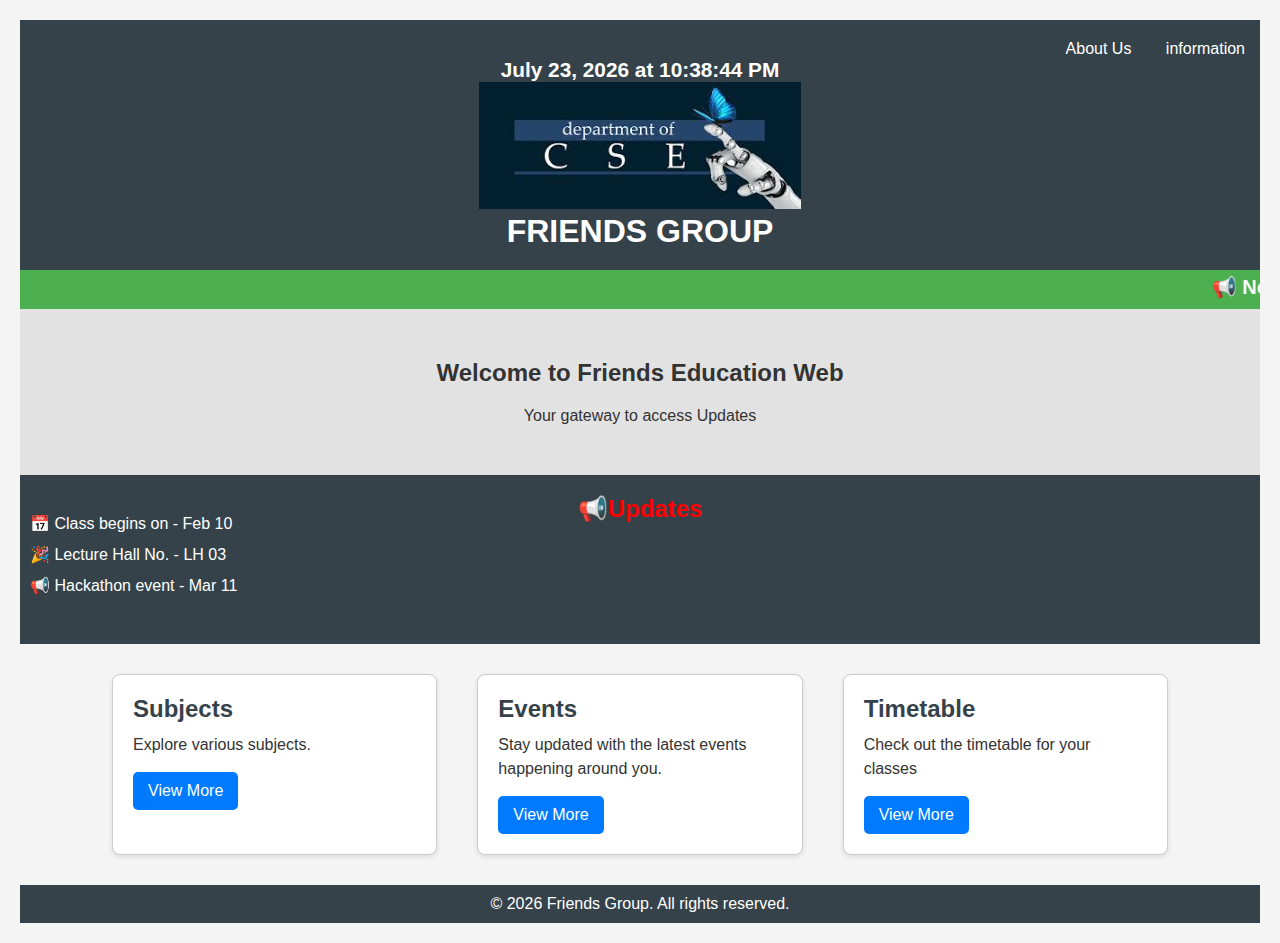
<file: index.html>
<!DOCTYPE html>
<html lang="en">
<head>
    <meta charset="UTF-8">
    <meta name="viewport" content="width=device-width, initial-scale=1.0">
    <title>Study With Friends</title>
    <link rel="stylesheet" href="styles.css"> <!-- Corrected CSS link -->
    <link rel="stylesheet" href="https://cdnjs.cloudflare.com/ajax/libs/font-awesome/5.15.4/css/all.min.css">
</head>
<body> 
    <div id="navbar">
    <header>
        <nav>
            <ul>
                <li><a href="#" aria-label="About Us">About Us</a></li>
                <li><a href="contact/contact01.html" aria-label="Contact">information</a></li>
            </ul>
        </nav>
        <a class="date-time" id="dateTime"></a> 
        <div class="header-left">
            <img src="logo1.jpeg" alt="Logo" class="header-image" style="width: 8.5cm;">
        </div> 
        <div class="logo">
            <h1>FRIENDS GROUP</h1>
        </div>
        
    </header> 

    <!-- News Ticker -->
    <div class="news-ticker">
        <marquee behavior="scroll" direction="left">
            <span>📢 New Course: Advanced Mathematics starting next week! | 📅 Upcoming Webinar on Career Guidance on March 15th! | 🎉 Join our Annual Day Celebration on April 20th!</span>
        </marquee>
    </div>
    
    <main>   
        <section class="hero">
            <h2>Welcome to Friends Education Web</h2>
            <p>Your gateway to access Updates</p>
        </section>    
    </main> 
    <div class="main">
        <div class="event">
            <header>
            <h2 style="color: red; text-align: center; height: 0.2cm;">📢Updates</h2>
            <div class="list">
                <ul>
                    <li><li>📅 Class begins on - Feb 10</li>
                    <li>🎉 Lecture Hall No. - LH 03</li>
                    <li>📢 Hackathon event - Mar 11</li>
                    <!-- <li>📅 Tentative Time table - Feb 10 to May 31</li> -->

                </ul>
    
            </div>
        </header>
        </div> 
       
    </div>
    <div class="container">
        <div class="topics">
            <div class="topic" id="subjects">
                <h2>Subjects</h2>
                <p>Explore various subjects.</p>
               <a href="subjects1/events.html" class="button" role="button">View More</a> 
               
            </div>
            <div class="topic" id="events">
                <h2>Events</h2>
                <p>Stay updated with the latest events happening around you.</p>
                <a href="events/events2.html" class="button" role="button">View More</a> 
            </div>
            <div class="topic" id="timetable">
                <h2>Timetable</h2>
                <p>Check out the timetable for your classes</p>
                <a href="timetable/01.html" class="button" role="button">View More</a> 
            </div>
        </div>
    </div>
 
    </div>
        <meta name="viewport" content="width=device-width, initial-scale=1.0">
        <footer>
            <p>&copy; <span id="year"></span> Friends Group. All rights reserved.</p>
        </footer>
    <script src="script.js"></script>
    </body>
    </html>
</file>
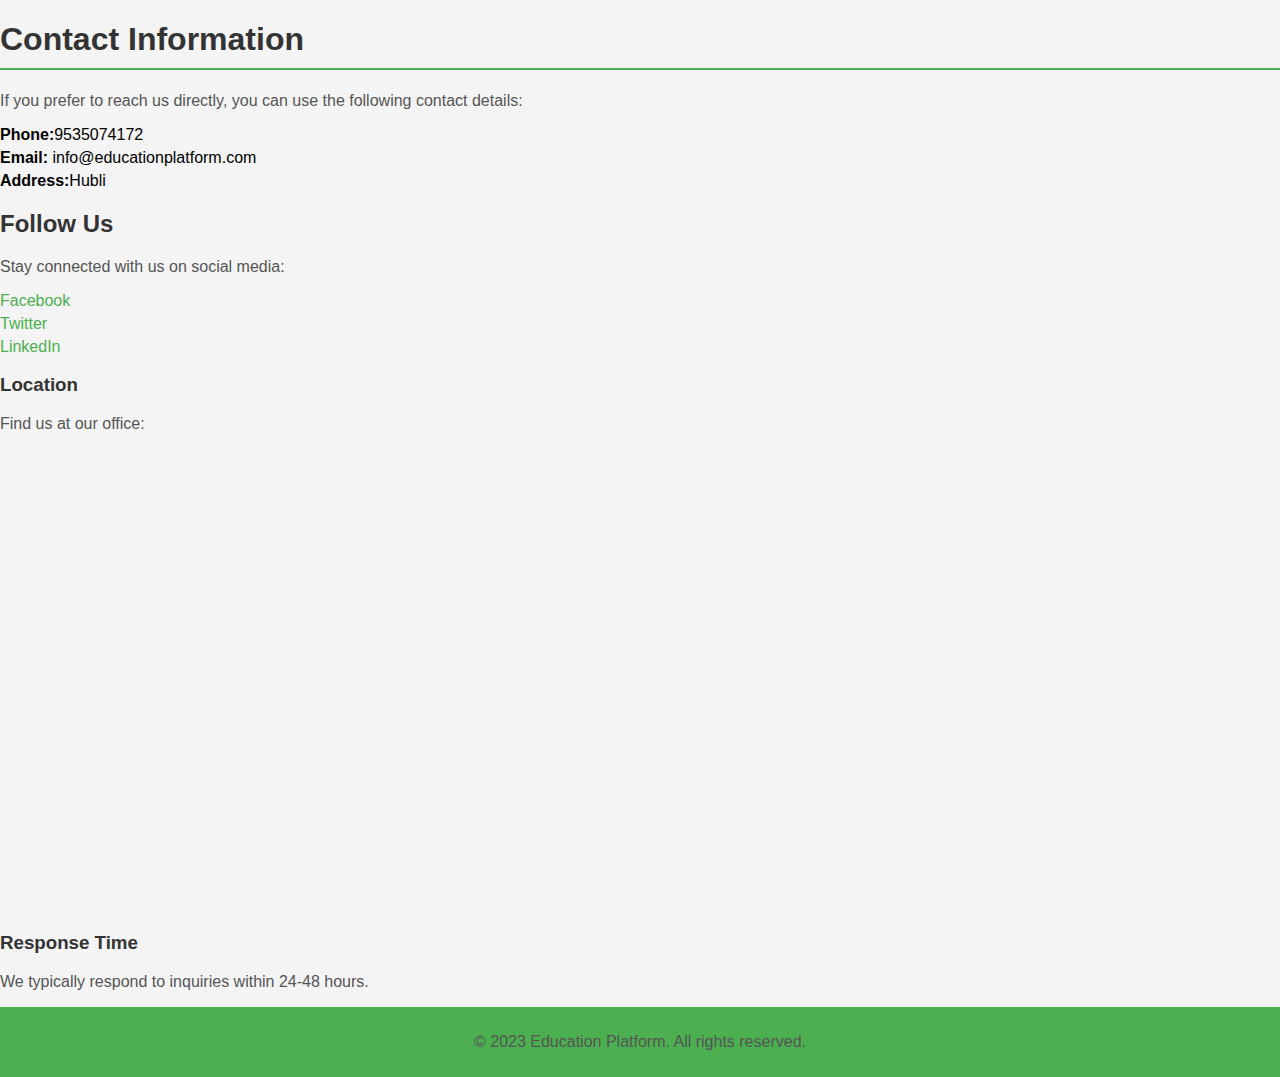
<file: contact/contact01.html>
<!DOCTYPE html>
<html lang="en">
<head>
    <meta charset="UTF-8">
    <meta name="viewport" content="width=device-width, initial-scale=1.0">
    <title>Education Web Page</title>
    <link rel="stylesheet" href="contact02.css"> 
</head>
<body>
            <h1>Contact Information</h1>
            <p>If you prefer to reach us directly, you can use the following contact details:</p>
            <ul> 
                <li><strong>Phone:</strong>9535074172</li>
                <li><strong>Email:</strong> info@educationplatform.com</li>
                <li><strong>Address:</strong>Hubli</li>
            </ul>

            <h2>Follow Us</h2>
            <p>Stay connected with us on social media:</p>
            <ul>
                <li><a href="https://facebook.com/yourpage" target="_blank">Facebook</a></li>
                <li><a href="https://twitter.com/yourpage" target="_blank">Twitter</a></li>
                <li><a href="https://linkedin.com/company/yourpage" target="_blank">LinkedIn</a></li>
            </ul> 

            <h3>Location</h3>
            <p>Find us at our office:</p>
            <iframe
                src="https://www.google.com/maps/place/AGM+Rural+College+of+Engineering+and+Technology+Hubli/@15.217119,75.1424116,809m/data=!3m2!1e3!4b1!4m6!3m5!1s0x3bb928973c3b57d1:0x2601857a4e60d3e6!8m2!3d15.217119!4d75.1424116!16s%2Fg%2F1tfcg66t?entry=ttu&g_ep=EgoyMDI1MDIwMi4wIKXMDSoASAFQAw%3D%3D"
                width="600" height="450" style="border:0;" allowfullscreen="" loading="lazy"></iframe>
            
            <h3>Response Time</h3>
            <p>We typically respond to inquiries within 24-48 hours.</p>
        </section>
    </main>

    <footer>
        <p>&copy; 2023 Education Platform. All rights reserved.</p>
    </footer>

    <script src="contact03.js"></script>
</body> 
</html>
</file>
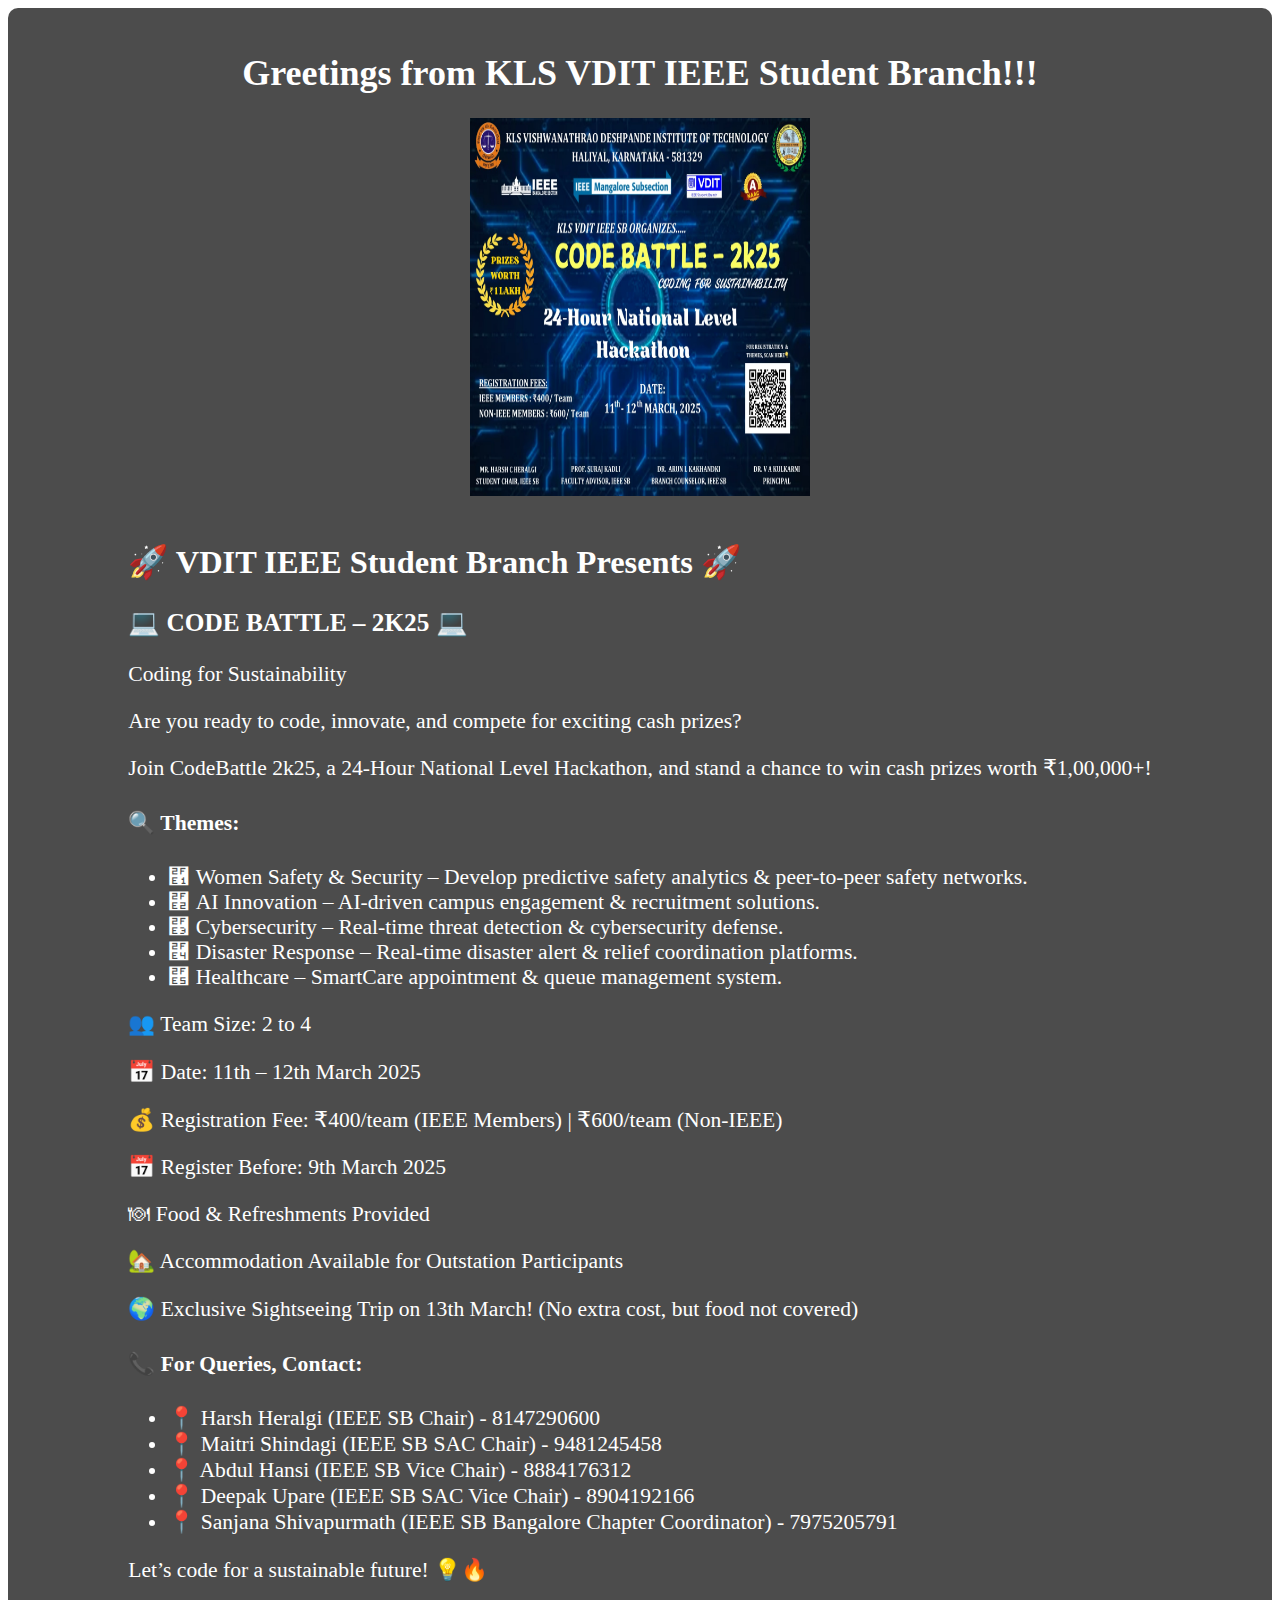
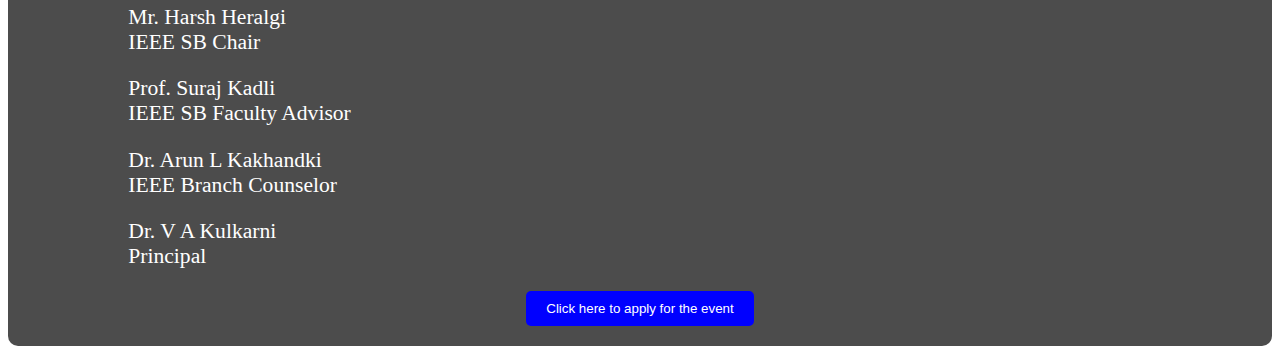
<file: events/events2.html>
<!DOCTYPE html>
<html lang="en">
<head>
    <meta charset="UTF-8">
    <meta name="viewport" content="width=device-width, initial-scale=1.0">
    <title>Code Battle 2K25</title>
    <link rel="stylesheet" href="events2.css">
</head>
<body>

    
    <main class="container" style="color: white;">
        <section class="topics">
            <header>
                <h1>Greetings from KLS VDIT IEEE Student Branch!!!</h1>
            </header>
            <img src="ada2.jpeg" alt="Event Image" class="event-image">
            <div class="topic" style="font-size:larger;">
                <h2>🚀 VDIT IEEE Student Branch Presents 🚀</h2>
                <h3>💻 CODE BATTLE – 2K25 💻</h3>
                <p>Coding for Sustainability</p>
                <p>Are you ready to code, innovate, and compete for exciting cash prizes?</p>
                <p>Join CodeBattle 2k25, a 24-Hour National Level Hackathon, and stand a chance to win cash prizes worth ₹1,00,000+!</p>

                <h4>🔍 Themes:</h4>
                <ul>
                    <li>⿡ Women Safety & Security – Develop predictive safety analytics & peer-to-peer safety networks.</li>
                    <li>⿢ AI Innovation – AI-driven campus engagement & recruitment solutions.</li>
                    <li>⿣ Cybersecurity – Real-time threat detection & cybersecurity defense.</li>
                    <li>⿤ Disaster Response – Real-time disaster alert & relief coordination platforms.</li>
                    <li>⿥ Healthcare – SmartCare appointment & queue management system.</li>
                </ul>

                <p>👥 Team Size: 2 to 4</p>
                <p>📅 Date: 11th – 12th March 2025</p>
                <p>💰 Registration Fee: ₹400/team (IEEE Members) | ₹600/team (Non-IEEE)</p>
                <p>📅 Register Before: 9th March 2025</p>

                <p>🍽 Food & Refreshments Provided</p>
                <p>🏡 Accommodation Available for Outstation Participants</p>
                <p>🌍 Exclusive Sightseeing Trip on 13th March! (No extra cost, but food not covered)</p>

                <h4>📞 For Queries, Contact:</h4>
                <ul>
                    <li>📍 Harsh Heralgi (IEEE SB Chair) - 8147290600</li>
                    <li>📍 Maitri Shindagi (IEEE SB SAC Chair) - 9481245458</li>
                    <li>📍 Abdul Hansi (IEEE SB Vice Chair) - 8884176312</li>
                    <li>📍 Deepak Upare (IEEE SB SAC Vice Chair) - 8904192166</li>
                    <li>📍 Sanjana Shivapurmath (IEEE SB Bangalore Chapter Coordinator) - 7975205791</li>
                </ul>

                <p>Let’s code for a sustainable future! 💡🔥</p>

                <footer>
                    <p>Mr. Harsh Heralgi<br>IEEE SB Chair</p>
                    <p>Prof. Suraj Kadli<br>IEEE SB Faculty Advisor</p>
                    <p>Dr. Arun L Kakhandki<br>IEEE Branch Counselor</p>
                    <p>Dr. V A Kulkarni<br>Principal</p>
                </footer>
            </div>
            <div class="topic">
                <button class="apply-button">
                    <a href="https://tinyurl.com/bdh4n9ps" aria-label="Apply for the event" class="apply-link">Click here to apply for the event</a>
                </button>
            </div>  
        </section>
    </main>
</body>
</html>
</file>
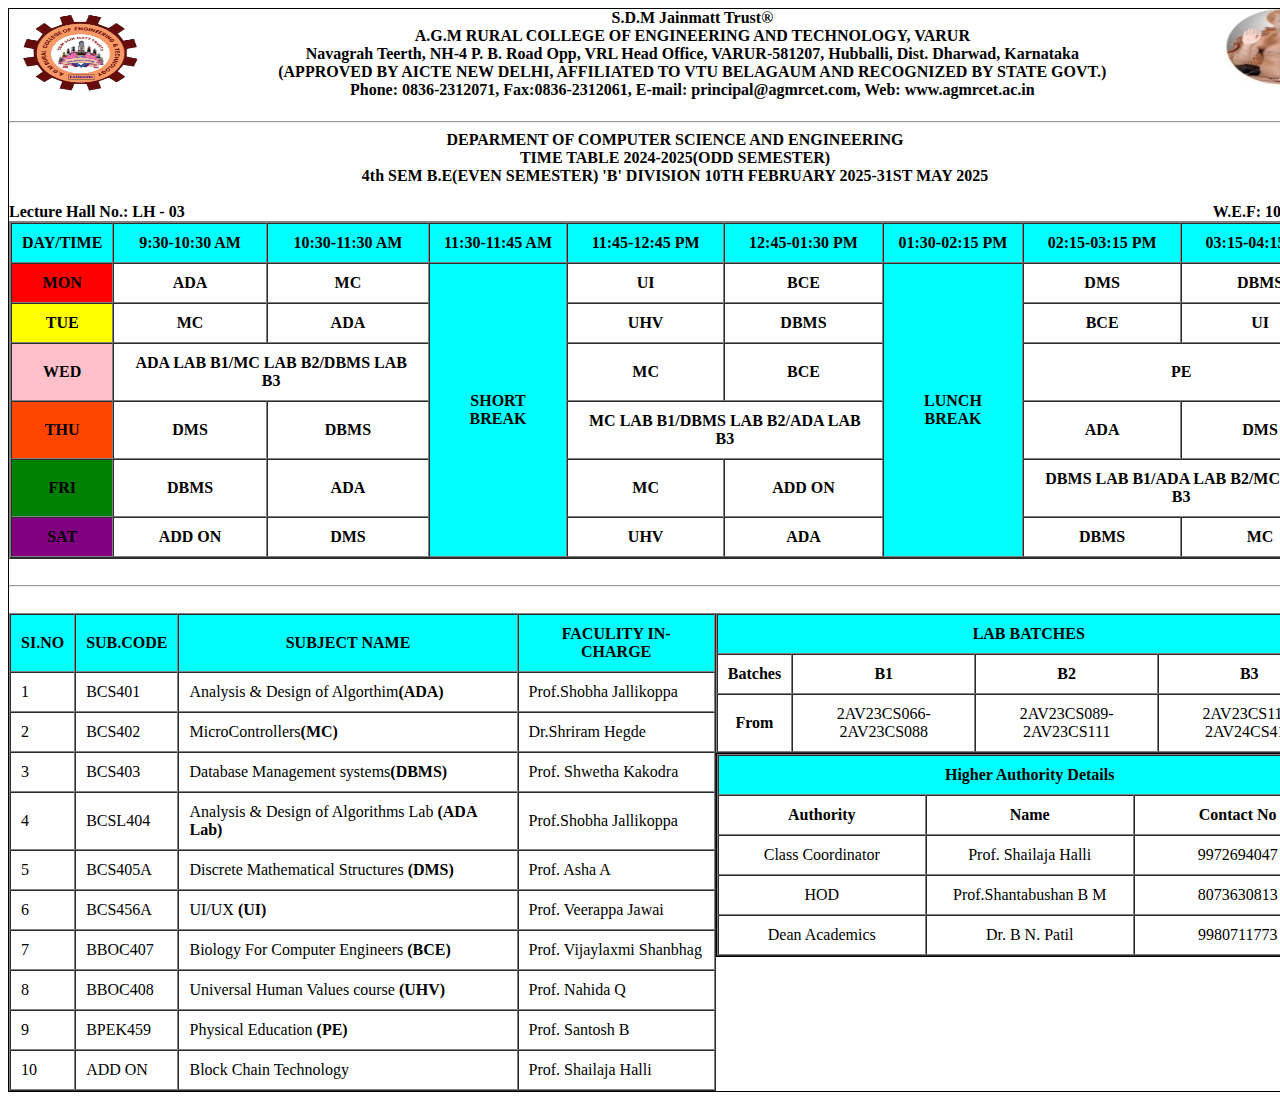
<file: timetable/01.html>
<!DOCTYPE html>
<html lang="en">
<head>
    <meta charset="UTF-8">
    <meta name="viewport" content="width=device-width, initial-scale=1.0">
    <title>Document</title>
    <link rel="stylesheet" href="02.css">
</head>
<body>
<div class="mydiv">
    <div class="index">
        <div class="index1">
        <nav>
            <img src="sym.jpg" width="150cm" height="100cm" style="padding: 0%;">
            <a class="date-time" id="dateTime"></a>
        </nav>
        
        </div>
        <div class="index2" style="width: 59cm; padding: 0%;">
        <b><nav>S.D.M Jainmatt Trust®
        </br>
        A.G.M RURAL COLLEGE OF ENGINEERING AND TECHNOLOGY, VARUR
        </br>
        Navagrah Teerth, NH-4 P. B. Road Opp, VRL Head Office, VARUR-581207, Hubballi, Dist. Dharwad, Karnataka</br>
        (APPROVED BY AICTE NEW DELHI, AFFILIATED TO VTU BELAGAUM AND RECOGNIZED BY STATE GOVT.)</br>
        Phone: 0836-2312071, Fax:0836-2312061, E-mail: principal@agmrcet.com, Web: www.agmrcet.ac.in</br></nav></b></div>
        <div class="index2">
            <nav style="padding: 0%;">
                <img src="sym1.jpg" style="width: 3cm; height: 2cm;">
            </nav>
        </div>
<hr>
        
    </div><hr>
   <b><nav>
        DEPARMENT OF COMPUTER SCIENCE AND ENGINEERING
        <br/>
        TIME TABLE 2024-2025(ODD SEMESTER)
        <br/>
        4th SEM B.E(EVEN SEMESTER) 'B' DIVISION 10TH FEBRUARY 2025-31ST MAY 2025
   </nav></b>
    <br/>
  

 <b><div class="date">
    <div class="date1">Lecture Hall No.: LH - 03</div>&nbsp;&nbsp;&nbsp;&nbsp;&nbsp;&nbsp;&nbsp;&nbsp;&nbsp;&nbsp;&nbsp;&nbsp;&nbsp;&nbsp;&nbsp;&nbsp;&nbsp;&nbsp;&nbsp;&nbsp;&nbsp;&nbsp;&nbsp;&nbsp;&nbsp;&nbsp;&nbsp;&nbsp;&nbsp;&nbsp;&nbsp;&nbsp;&nbsp;&nbsp;&nbsp;&nbsp;&nbsp;&nbsp;&nbsp;&nbsp;&nbsp;&nbsp;&nbsp;&nbsp;&nbsp;&nbsp;&nbsp;&nbsp;&nbsp;&nbsp;&nbsp;&nbsp;&nbsp;&nbsp;&nbsp;&nbsp;&nbsp;&nbsp;&nbsp;&nbsp;&nbsp;&nbsp;&nbsp;&nbsp;&nbsp;&nbsp;&nbsp;&nbsp;&nbsp;&nbsp;&nbsp;&nbsp;&nbsp;&nbsp;&nbsp;&nbsp;&nbsp;&nbsp;&nbsp;&nbsp;&nbsp;&nbsp;&nbsp;&nbsp;&nbsp;&nbsp;&nbsp;&nbsp;&nbsp;&nbsp;&nbsp;&nbsp;&nbsp;&nbsp;&nbsp;&nbsp;&nbsp;&nbsp;&nbsp;&nbsp;&nbsp;&nbsp;&nbsp;&nbsp;&nbsp;&nbsp;&nbsp;&nbsp;&nbsp;&nbsp;&nbsp;&nbsp;&nbsp;&nbsp;&nbsp;&nbsp;&nbsp;&nbsp;&nbsp;&nbsp;&nbsp;&nbsp;&nbsp;&nbsp;&nbsp;&nbsp;&nbsp;&nbsp;&nbsp;&nbsp;&nbsp;&nbsp;&nbsp;&nbsp;&nbsp;&nbsp;&nbsp;&nbsp;&nbsp;&nbsp;&nbsp;&nbsp;&nbsp;&nbsp;&nbsp;&nbsp;&nbsp;&nbsp;&nbsp;&nbsp;&nbsp;&nbsp;&nbsp;&nbsp;&nbsp;&nbsp;&nbsp;&nbsp;&nbsp;&nbsp;&nbsp;&nbsp;&nbsp;&nbsp;&nbsp;&nbsp;&nbsp;&nbsp;&nbsp;&nbsp;&nbsp;&nbsp;&nbsp;&nbsp;&nbsp;&nbsp;&nbsp;&nbsp;&nbsp;&nbsp;&nbsp;&nbsp;&nbsp;&nbsp;&nbsp;&nbsp;&nbsp;&nbsp;&nbsp;&nbsp;&nbsp;&nbsp;&nbsp;&nbsp;&nbsp;&nbsp;&nbsp;&nbsp;&nbsp;&nbsp;&nbsp;&nbsp;&nbsp;&nbsp;&nbsp;&nbsp;&nbsp;&nbsp;&nbsp;&nbsp;&nbsp;&nbsp;&nbsp;&nbsp;&nbsp;&nbsp;&nbsp;&nbsp;&nbsp;&nbsp;&nbsp;&nbsp;&nbsp;&nbsp;&nbsp;&nbsp;&nbsp;&nbsp;&nbsp;&nbsp;&nbsp;&nbsp;&nbsp;&nbsp;&nbsp;&nbsp;&nbsp;&nbsp;&nbsp;&nbsp;&nbsp;&nbsp;&nbsp;&nbsp;&nbsp;&nbsp;&nbsp;&nbsp;&nbsp;&nbsp;&nbsp;&nbsp;&nbsp;&nbsp;&nbsp;&nbsp;&nbsp;
    <div class="date1">W.E.F: 10/02/2025</div>
 </div></b>
             


</b>

    <table border="2" cellpadding="10" cellspacing="0"  >
        <tr style="background-color:aqua;">
            <th>DAY/TIME</th>
            <th>9:30-10:30 AM</th>
            <th>10:30-11:30 AM</th> 
            <th>11:30-11:45 AM</th>
            <th>11:45-12:45 PM</th> 
            <th>12:45-01:30 PM</th>
            <th>01:30-02:15 PM</th>
            <th>02:15-03:15 PM</th>
            <th>03:15-04:15 PM</th>
        </tr>
        <tr>
            <th style="background-color: red;">MON</th>
            <th>ADA</th>
            <th>MC</th>
            <th rowspan="6" style=" background-color: aqua;">SHORT BREAK</th>
            <th>UI</th>
            <th>BCE</th>
            <th rowspan="6" style="background-color: aqua;">LUNCH BREAK</th>
            <th>DMS</th>
            <th>DBMS</th>
        </tr>
        <tr>
            <th style="background-color:yellow;">TUE</th>
            <th>MC</th>
            <th>ADA</th>
            <th>UHV</th>
            <th>DBMS</th> 
            <th>BCE</th>
            <th>UI</th>
        </tr>
        <tr>
            <th style="background-color: pink;">WED</th>
            <th colspan="2">ADA LAB B1/MC LAB B2/DBMS LAB B3</th>
            <th>MC</th>
            <th>BCE</th>
            <th colspan="2">PE</th>
        </tr>
        <tr >
            <th style="background-color: orangered;">THU</th>
            <th>DMS</th>
            <th>DBMS</th>
            <th colspan="2">MC LAB B1/DBMS LAB B2/ADA LAB B3</th>
            <th>ADA</th>
            <th>DMS</th>
            
        </tr>
        <tr>
            <th style="background-color: green;">FRI</th>
            <th>DBMS</th>
            <th>ADA</th>
            <th>MC</th>
            <th>ADD ON</th>
            <th colspan="2">DBMS LAB B1/ADA LAB B2/MC LAB B3</th>
        </tr> 
        <tr>
            <th style="background-color: purple;">SAT</th>
            <th>ADD ON</th>
            <th>DMS</th>
            <th>UHV</th>
            <th>ADA</th>
            <th>DBMS</th>
            <th>MC</th>
            
        </tr>
    </table>
    <br><hr></br>
    <div class="row">
        <div class="row1">
    <table border="1" cellpadding="10" cellspacing="0">
        <tr style="background-color: aqua;">
            <th>SI.NO</th>
            <th>SUB.CODE</th>
            <th>SUBJECT NAME</th>
            <th>FACULITY IN-CHARGE</th>
        </tr>
        <tr>
            <td>1</td>
            <td>BCS401</td>
            <td>Analysis & Design of Algorthim<b>(ADA)</b></td>
            <td>Prof.Shobha Jallikoppa</td>
        </tr>
        <tr>
            <td>2</td>
            <td>BCS402</td>
            <td>MicroControllers<b>(MC)</b></td>
            <td>Dr.Shriram Hegde</td>
        </tr>
        <tr>
            <td>3</td>
            <td>BCS403</td>
            <td>Database Management systems<b>(DBMS)</b></td>
            <td>Prof. Shwetha Kakodra</td>
        </tr>
        <tr>
            <td>4</td>
            <td>BCSL404</td>
            <td>Analysis & Design of Algorithms Lab<b> (ADA Lab)</b></td>
            <td>Prof.Shobha Jallikoppa</td>
        </tr>
        <tr>
            <td>5</td>
            <td>BCS405A</td>
            <td>Discrete Mathematical Structures <b>(DMS)</b></td>
            <td>Prof. Asha A</td>
        </tr>
        <tr>
            <td>6</td>
            <td>BCS456A</td>
            <td>UI/UX <b/>(UI)</td>
            <td>Prof. Veerappa Jawai</td>
        </tr>
        <tr>
            <td>7</td>
            <td>BBOC407</td>
            <td>Biology For Computer Engineers <b/>(BCE)</td>
            <td>Prof. Vijaylaxmi Shanbhag</td>
        </tr>
        <tr>
            <td>8</td>
            <td>BBOC408</td>
            <td>Universal Human Values course <b/>(UHV)</td>
            <td>Prof. Nahida Q</td>
        </tr>
        <tr>
            <td>9</td>
            <td>BPEK459</td>
            <td>Physical Education <b/>(PE) </td>
            <td>Prof. Santosh B</td>
        </tr>
        <tr>
            <td>10</td>
            <td>ADD ON</td>
            <td>Block Chain Technology</td>
            <td>Prof. Shailaja Halli</td>
        </tr>
    </table>
    </div>
    
        <div class="row2">
            <table border="1" cellpadding="10" cellspacing="0" style="width: 16.56cm;">
                <tr>
                    <th colspan="4" style="background-color: aqua;">LAB BATCHES</th>
                </tr>
                <tr>
                    <th>Batches</th>
                    <th>B1</th>
                    <th>B2</th>
                    <th>B3</th>
                </tr>
                <tr>
                    <th>From </th>
                    <td>2AV23CS066-2AV23CS088</td>
                    <td>2AV23CS089-2AV23CS111</td>
                    <td>2AV23CS112-2AV24CS415</td>
                </tr>
            </table>
            <div style="border: 1px solid black; width:19cm; ">
                <table class="row4"   border="1" cellpadding="10" cellspacing="0" style="width: 16.56cm;">
                    <tr >
                        <th colspan="3" style="background-color: aqua;">Higher Authority Details</th>
                    </tr>
                    <tr>
                        <th>Authority</th>
                        <th>Name</th>
                        <th>Contact No</th>
                    </tr>
                    <tr>
                        <td>Class Coordinator</td>
                        <td>Prof. Shailaja Halli</td>
                        <td>9972694047</td>
                    </tr>
                    <tr>
                        <td>HOD</td>
                        <td>Prof.Shantabushan B M </td>
                        <td>8073630813</td>
                    </tr>
                    <tr>
                        <td>Dean Academics</td>
                        <td>Dr. B N. Patil</td>
                        <td>9980711773</td>
                    </tr>
                </table>
            </div>
    </div>
    
  </div>
  
</body>
</html>
</file>
<file: styles.css>
* {
    box-sizing: border-box;
    margin: 0;
    padding: 0;
    
}
body {
    font-family: Arial, sans-serif;
    background-color: #f4f4f4;
    color: #333;
    
}

.container {
  width: 90%;
  max-width: 1200px;
  margin: auto;
  padding: 20px;
}
header {
    background: #35424a;
    color: #ffffff;
    padding: 20px 0;
    text-align: center;
    
}
header p {
  font-size: 1.2em;
  color: #666;
}
.topics {
  display: flex;
  justify-content: space-between;
  flex-wrap: wrap;
  gap: 20px; /* Space between the topic cards */
}
.topic {
  background: #ffffff;
  border-radius: 15px;
  padding: 20px;
  flex: 1 1 30%; /* Flex-grow, flex-shrink, flex-basis */
  box-shadow: 0 4px 20px rgba(0, 0, 0, 0.1);
  transition: transform 0.3s, box-shadow 0.3s;
  position: relative;
  overflow: hidden;
}
.topic:hover {
  transform: translateY(-5px); /* Lift effect on hover */
  box-shadow: 0 8px 30px rgba(0, 0, 0, 0.2);
}
.topic h2 {
  color: #35424a; /* Darker color for headings */
  margin-bottom: 10px;
  font-size: 1.5em;
}

.topic p {
  margin-bottom: 15px;
  line-height: 1.5;
}

.button {
  display: inline-block;
  padding: 10px 15px;
  background-color: #35424a;
  color: #ffffff;
  text-decoration: none;
  border-radius: 5px;
  transition: background-color 0.3s, transform 0.3s;
}

.button:hover {
  background-color: #45a049; /* Change color on hover */
  transform: scale(1.05); /* Slightly enlarge on hover */
}
/* .topic::before {
  content: '';
  position: absolute;
  top: 0;
  left: 0;
  width: 100%;
  height: 100%;
  background: rgba(53, 66, 74, 0.1);
  border-radius: 15px;
  z-index: 0;
  transition: opacity 0.3s;
} */

.topic:hover::before {
  opacity: 0; /* Fade out the background on hover */
}

@media (max-width: 768px) {
  .topics {
      flex-direction: column; /* Stack topics vertically on smaller screens */
  }

  .topic {
      flex: 1 1 100%; /* Full width for each topic */
  }
}



header .logo h1 {
    margin: 0;
}
nav ul {
    list-style: none;
    padding: 0;
    flex: 1;
    text-align: right;
    justify-content:top;
}
nav ul li {
    display: inline;
    margin: 0 15px;
    background-position: bottom;
    background-size: cover;
}
nav ul li a {
    color: #ffffff;
    text-decoration: none;
    background-position: bottom;
    background-size: cover;
}

.hero {
    background: #e2e2e2;
    padding: 50px 20px;
    text-align: center;
    background-position: bottom;
    background-size: cover;
}
.hero h2 {
    margin-bottom: 20px;
    background-position: bottom;
    background-size: cover;
}
.btn {
    background: #35424a;
    color: #ffffff;
    padding: 10px 20px;
    text-decoration: none;
    border-radius: 5px;
}
footer {
    text-align: center;
    padding: 10px 0;
    background: #35424a;
    color: #ffffff;
    position: relative;
    bottom: 0;
    width: 100%;
}
/* News Ticker Styles */
.news-ticker {
    background-color: #4CAF50; /* Green background */
    color: white; /* White text */
    padding: 5px 0; /* Padding for the ticker */
    text-align: center; /* Center the text */
    font-weight: bold; /* Bold text */
    font-size: 20px; /* Font size */
    position: relative; /* Positioning */
    z-index: 1000; /* Ensure it appears above other content */
}
/* time */
body {
    font-family: Arial, sans-serif;
    margin: 20px;
    text-align: left;

}
.date-time {
    font-size: 1.3em;
    margin-bottom: 20px;
    font-weight: bold;
    text-align:left;
}
/* time :end */

/* Upcoming Events */
/* upcoming events */
*{
    margin: 0px;
    padding: 0px;
}

.header {
    background: #35424a;
    color: #ffffff;
    padding: 20px 0;
    text-align: center;
    height: 10cm;
    
}



.event ul {
    list-style-type: none;              
    margin: 10px;                       
    animation: scroll-up 3s linear infinite;
    color: white;
    height: 100px;
    text-align:left;
}
.event li {
    margin-bottom: 12px; /* Space between list items */
}
/* Keyframes for scrolling animation */

/* upcoming events :end */






/* coures */

/* Reset some default styles */






.container {
  max-width: 1200px;
  margin: 0 auto;
  padding: 20px;
}

.topics {
  display: flex;
  justify-content: space-around;
  flex-wrap: wrap;
}

.topic {
  border: 1px solid #ccc;
  border-radius: 8px;
  padding: 20px;
  margin: 10px;
  flex: 1 1 30%; /* Adjusts the width of each topic */
  box-shadow: 0 2px 5px rgba(0, 0, 0, 0.1);
}

.button {
  display: inline-block;
  padding: 10px 15px;
  background-color: #007BFF; /* Bootstrap primary color */
  color: white;
  text-decoration: none;
  border-radius: 5px;
  transition: background-color 0.3s ease;
}

.button:hover {
  background-color: #0056b3; /* Darker shade for hover effect */
}

.button:focus {
  outline: none; /* Remove default outline */
  box-shadow: 0 0 0 3px rgba(0, 123, 255, 0.5); /* Add custom focus outline */
}
</file>
<file: contact/contact02.css>
body {
    font-family: Arial, sans-serif;
    margin: 0;
    padding: 0;
    background-color: #f4f4f4; /* Light gray background */
}

header {
    background-color: #4CAF50; /* Green header */
    color: white;
    padding: 20px 0;
    text-align: center;
}

nav ul {
    list-style-type: none;
    padding: 0;
}

nav ul li {
    display: inline;
    margin: 0 15px;
}

nav ul li a {
    color: white; /* White text for links */
    text-decoration: none;
    font-weight: bold;
}

nav ul li a:hover {
    text-decoration: underline; /* Underline on hover */
}

main {
    padding: 20px;
}

section {
    background: white; /* White background for sections */
    border-radius: 8px;
    box-shadow: 0 2px 10px rgba(0, 0, 0, 0.1);
    margin-bottom: 40px;
    padding: 20px;
}

h1, h2, h3 {
    color: #333; /* Dark gray for headings */
}

h1 {
    border-bottom: 2px solid #4CAF50; /* Green underline for main heading */
    padding-bottom: 10px;
}

p {
    color: #555; /* Medium gray for paragraph text */
}

ul {
    list-style-type: none;
    padding: 0;
}

ul li {
    margin: 5px 0;
}

ul li a {
    color: #4CAF50; /* Green for social media links */
    text-decoration: none;
}

ul li a:hover {
    text-decoration: underline; /* Underline on hover */
    color: #388E3C; /* Darker green on hover */
}

iframe {
    border: 0;
    border-radius: 8px;
    margin-top: 10px;
    width: 100%; /* Make the iframe responsive */
    max-width: 600px; /* Set a max width */
    height: 450px; /* Fixed height */
}

footer {
    text-align: center;
    padding: 10px 0;
    background-color: #4CAF50; /* Green footer */
    color: white; /* White text in footer */
    position: relative;
    bottom: 0;
    width: 100%;
}
</file>
<file: events/events2.css>
.container {
  padding: 20px;
  border-radius: 10px;
  background-color: rgba(0, 0, 0, 0.7); /* Semi-transparent background */
}

.topics {
  display: flex;
  flex-direction: column;
  align-items: center;
  font-size: large;
}

.event-image {
  width: 9cm;
  height: 10cm;
  margin-bottom: 20px;
}

.apply-button {
  background-color: blue;
  color: white;
  border: none;
  padding: 10px 20px;
  cursor: pointer;
  border-radius: 5px;
  transition: background-color 0.3s;
}

.apply-button:hover {
  background-color: darkblue;
}

.apply-link {
  color: white;
  text-decoration: none;
}
</file>
<file: timetable/02.css>
nav{
    text-align: center;
}
ul{
    text-align: right ;
    width: 200;
}
/* body{
    background-color: aqua;
} */



.mydiv{
    
    border: 1px solid black;
    width: 1332px;
}

.date{
    display: flex;
}

.row1{
    display: flex;
    width: 30cm;
}

.row2{
   
    /* display: flex; */
    height: 4cm;
    text-align: center;
    width: 17.3cm;

}

.row{
    display: flex;
    width: 36cm;
}
.row3{
    display:right;
}

/* .row4{
    width: 16.55cm;
    height: 9cm;
    
} */
.rows1{
 background-color: aqua;
}

.row4 {
    width: 10cm; /* Make the table take the full width of its container */
    table-layout: fixed; /* Ensure the table layout is fixed */
}

.row4 th, .row4 td {
    overflow: hidden; /* Prevent overflow */
    text-overflow: ellipsis; /* Add ellipsis for overflowed text */
    white-space: nowrap; /* Prevent text from wrapping */
}
.index{
    display: flex;
}
.index1{
    
    display: flex;
}
</file>
